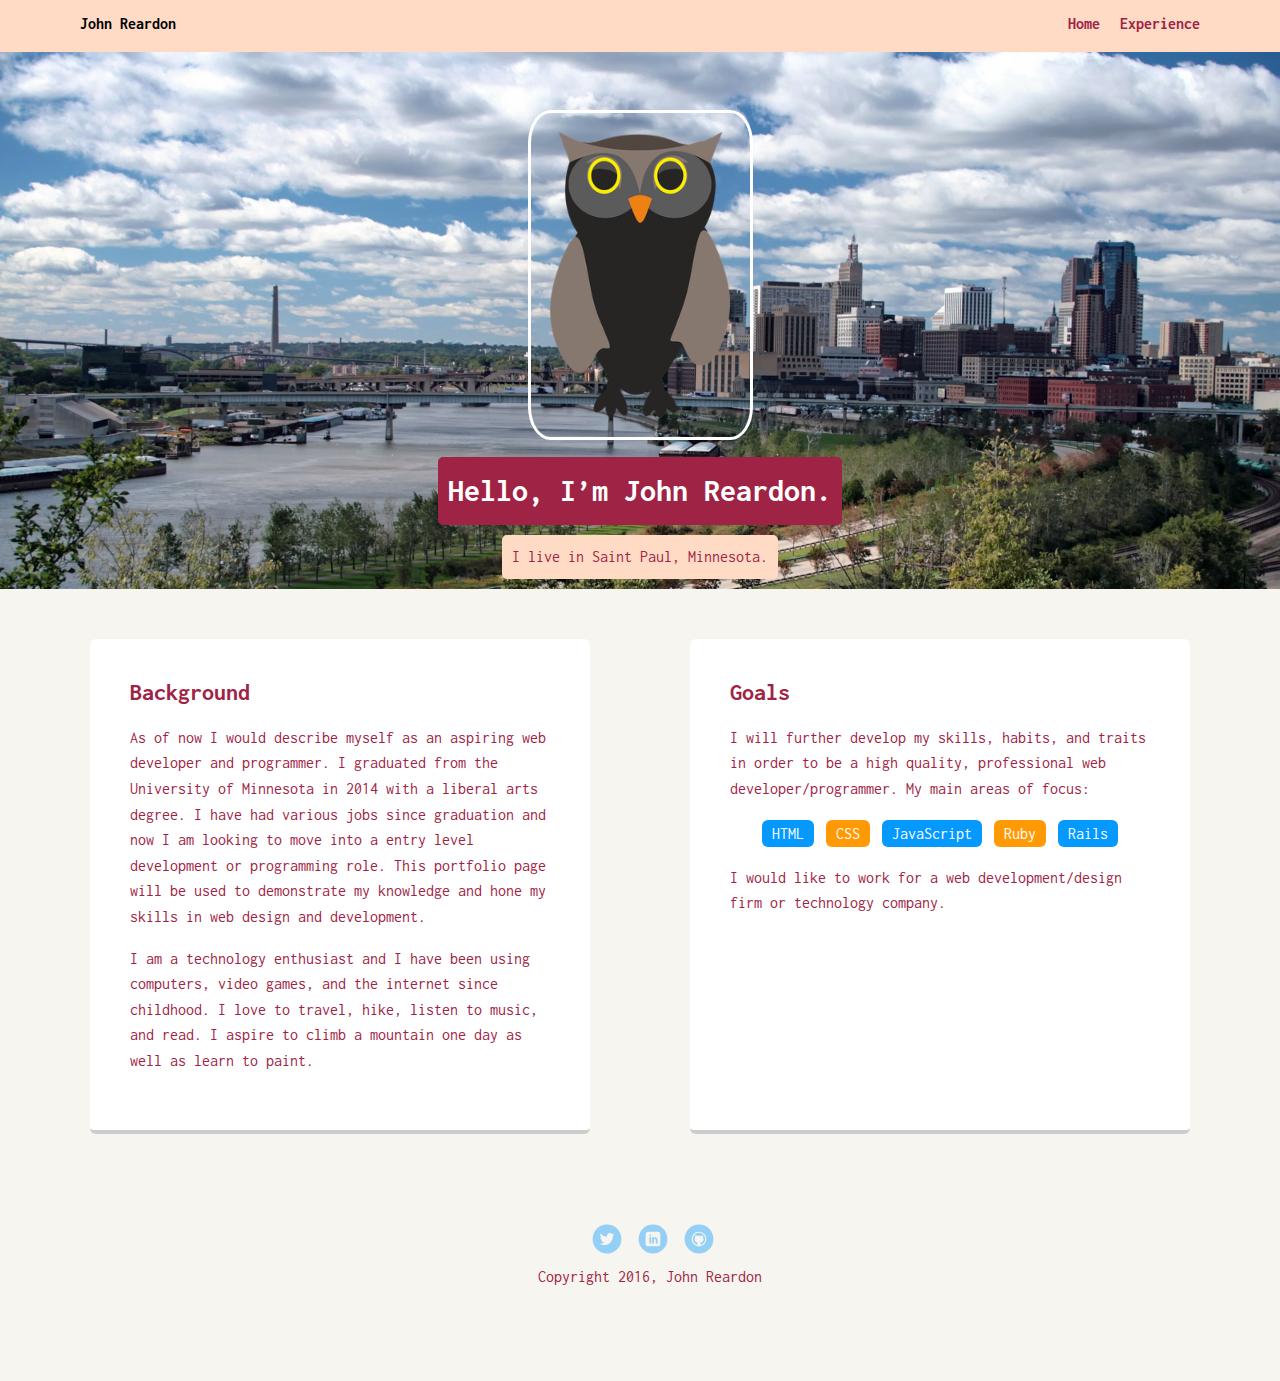
<file: index.html>
<!doctype html>
<html lang="en">
<head>
  <meta charset="utf-8">
  <title>John Reardon's Portfolio</title>
  <meta name="viewport" content="width=device-width, initial-scale=1.0">
  <link rel="stylesheet" href="styles.css">
  <link href="https://fonts.googleapis.com/css?family=Inconsolata:400,700" rel="stylesheet"></head>
  <body>

    <div class="main-nav">
        <ul class="nav">
          <li class="name">John Reardon</li>
          <li><a href="index.html">Home</a></li>
          <li><a href="experience.html">Experience</a></li>
        </ul>
    </div>

    <header>
      <img src="images/main-owl-profile.png" alt="Owl Rendering of John Reardon" class="profile-image">
      <h1 class="tag name">Hello, I’m John Reardon.</h1>
      <p class="tag location">I live in Saint Paul, Minnesota.</p>
    </header>

    <main class="flex">
      <div class="card">
        <h2>Background</h2>
        <p>As of now I would describe myself as an aspiring web developer and programmer. I graduated from the University of Minnesota in 2014 with a liberal arts degree. I have had various jobs since graduation and now I am looking to move into a entry level development or programming role. This portfolio page will be used to demonstrate my knowledge and hone my skills in web design and development.</p>
        <p>I am a technology enthusiast and I have been using computers, video games, and the internet since childhood. I love to travel, hike, listen to music, and read. I aspire to climb a mountain one day as well as learn to paint. </p>
      </div>

      <div class="card">
        <h2>Goals</h2>
        <p>I will further develop my skills, habits, and traits in order to be a high quality, professional web developer/programmer. My main areas of focus:</p>
        <ul class="skills">
          <li>HTML</li>
          <li>CSS</li>
          <li>JavaScript</li>
          <li>Ruby</li>
          <li>Rails</li>
        </ul>
        <p>I would like to work for a web development/design firm or technology company.</p>
      </div>

    </main>
    <footer>
      <ul>
        <li><a href="https://twitter.com/webdev_jr" class="social twitter">Twitter</a></li>
        <li><a href="https://www.linkedin.com/in/john-reardon-0779538a" class="social linkedin">LinkedIn</a></li>
        <li><a href="https://github.com/j-v-r" class="social github">Github</a></li>
      </ul>
      <p class="copyright">Copyright 2016, John Reardon</p>
    </footer>
  </body>
  </html>
</file>
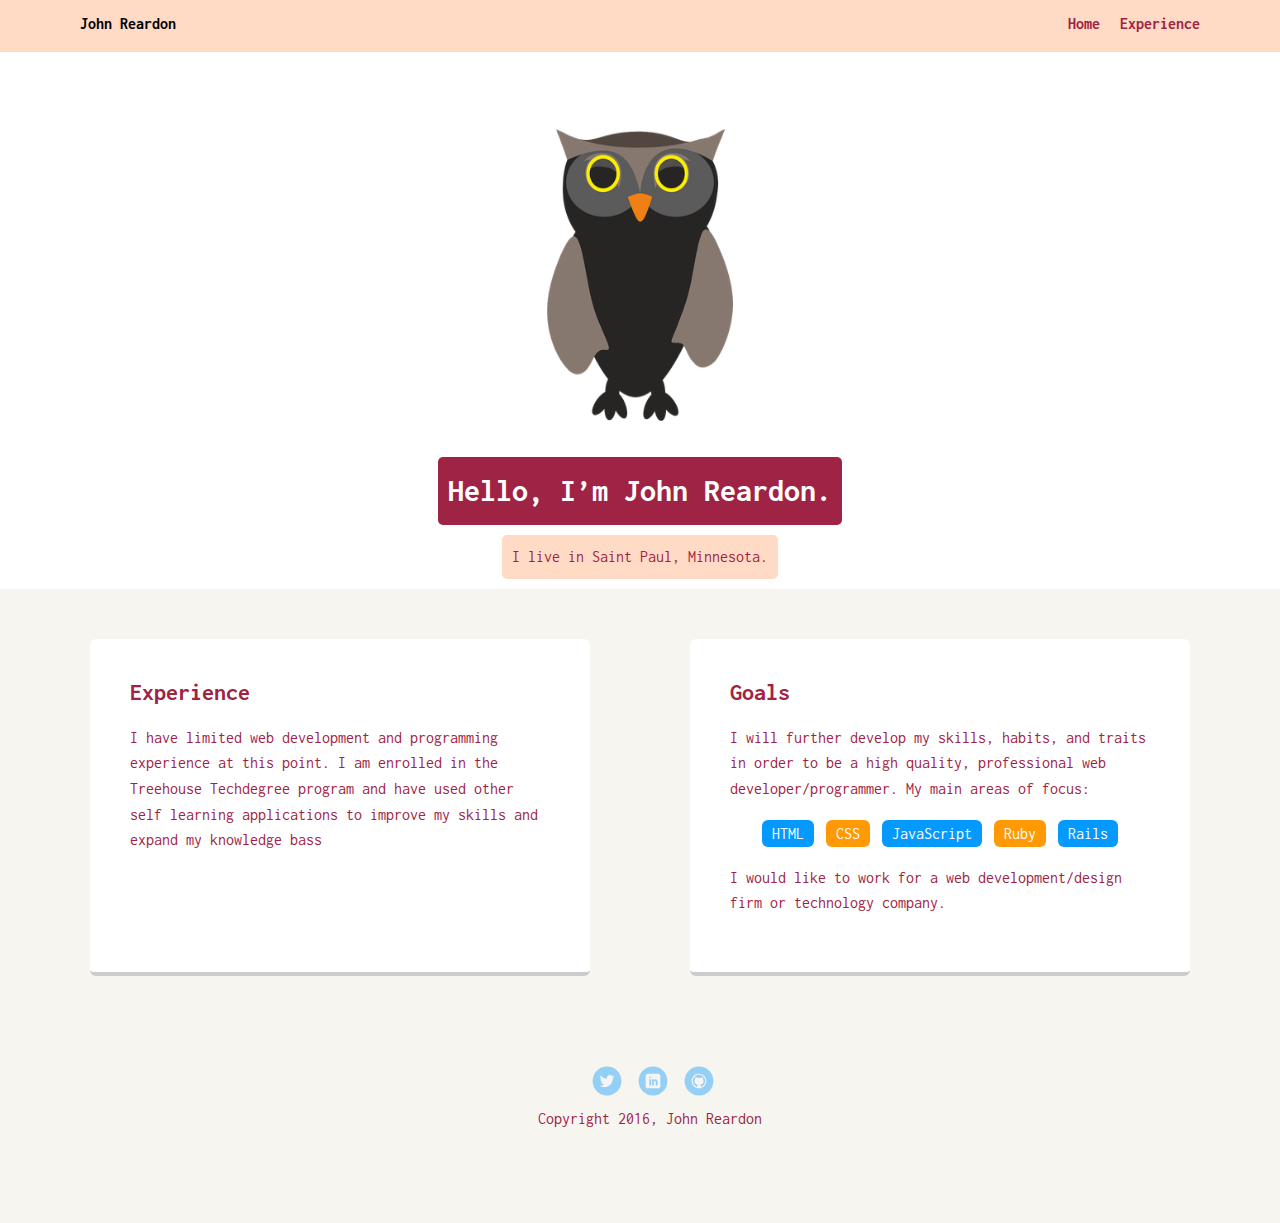
<file: experience.html>
<!doctype html>
<html lang="en">
<head>
  <meta charset="utf-8">
  <title>John Reardon's Portfolio</title>
  <meta name="viewport" content="width=device-width, initial-scale=1.0">
  <link rel="stylesheet" href="experience.css">
  <link href="https://fonts.googleapis.com/css?family=Inconsolata:400,700" rel="stylesheet"></head>
  <body>

    <div class="main-nav">
        <ul class="nav">
          <li class="name">John Reardon</li>
          <li><a href="index.html">Home</a></li>
          <li><a href="experience.html">Experience</a></li>
        </ul>
    </div>

    <header>
      <img src="images/main-owl-profile.png" alt="Owl Rendering of John Reardon" class="profile-image">
      <h1 class="tag name">Hello, I’m John Reardon.</h1>
      <p class="tag location">I live in Saint Paul, Minnesota.</p>
    </header>

    <main class="flex">
      <div class="card">
        <h2>Experience</h2>
        <p>I have limited web development and programming experience at this point. I am enrolled in the Treehouse Techdegree program and have used other self learning applications to improve my skills and expand my knowledge bass</p>
        </div>

      <div class="card">
        <h2>Goals</h2>
        <p>I will further develop my skills, habits, and traits in order to be a high quality, professional web developer/programmer. My main areas of focus:</p>
        <ul class="skills">
          <li>HTML</li>
          <li>CSS</li>
          <li>JavaScript</li>
          <li>Ruby</li>
          <li>Rails</li>
        </ul>
        <p>I would like to work for a web development/design firm or technology company.</p>
      </div>

    </main>
    <footer>
      <ul>
        <li><a href="https://twitter.com/webdev_jr" class="social twitter">Twitter</a></li>
        <li><a href="https://www.linkedin.com/in/john-reardon-0779538a" class="social linkedin">LinkedIn</a></li>
        <li><a href="https://github.com/j-v-r" class="social github">Github</a></li>
      </ul>
      <p class="copyright">Copyright 2016, John Reardon</p>
    </footer>
  </body>
  </html>
</file>
<file: styles.css>
/* Global Layout Set-up */
* {
  box-sizing: border-box;
}

body {
  margin: 0;
  padding: 0;
  text-align: center;
  font-family: 'Inconsolata', monospace;
  color: #9F2344;
  background: #f7f5f0;
}
/* Link Styles */

a {
  text-decoration: none;
  color: #9F2344;
}
a:hover {
  color: #6633ff;
}

/* Section Styles */

.main-nav {
  width: 100%;
  background: #FFDBC6;
  min-height: 30px;
  padding: 10px;
  position: fixed;
  text-align: center;
}
.nav {
  display: flex;
  justify-content: space-around;
  font-weight: 700;
  list-style-type: none;
  margin: 0 auto;
  padding: 0;
}

.nav .name {
    display: block;
    margin-right: auto;
    color: black;
}
.nav li {
  padding: 5px 10px 10px 10px;
}
.nav a {
  transition: all .5s;
}
.nav a:hover {
  color: white
}

header {
  text-align: center;
  background: url('images/saint-paul.jpg') no-repeat top center;
  background-size: cover;
  overflow: hidden;
  padding-top: 60px;
}
header {
  line-height: 1.5;
}
header .profile-image {
  margin-top: 50px;
  width: 225px;
  height: 330px;
  border-radius: 10%;
  border: 3px solid white;
  transition: all .5s;
  padding: 1.2em;
}
header .profile-image:hover {
  transform: scale(1.2) rotate(5deg);
}
.tag {
  background-color: #9F2344;
  color: white;
  padding: 10px;
  border-radius: 5px;
  display: table;
  margin: 10px auto;
}
.location {
  background-color: #FFDBC6;
  color: #9F2344;
}
.card {
  margin: 30px;
  padding: 20px 40px 40px;
  max-width: 500px;
  text-align: left;
  background: #fff;
  border-bottom: 4px solid #ccc;
  border-radius: 6px;
  transition: all .5s;
}
.card:hover {
  border-color: #ff99ff;
}

ul.skills {
  padding: 0;
  text-align: center;
}

.skills li {
  border-radius: 6px;
  display: inline-block;
  background: #ff9904;
  color: white;
  padding: 5px 10px;
  margin: 2px;
}

.skills li:nth-child(odd) {
  background: #0399ff;
}

footer {
  width: 100%;
  min-height: 30px;
  padding: 20px 0 40px 20px;
}

footer .copyright {
  top: -8px;
  font-size: .75em;
}

footer ul {
  list-style-type: none;
  margin: 0;
  padding: 0;
}

footer ul li {
  display: inline-block;
}

a.social {
  display: inline-block;
  text-indent: -9999px;
  margin-left: 5px;
  width: 30px;
  height: 30px;
  background-size: 30px 30px;
  opacity: .4;
  transition: all .5s;
}
a.twitter {
  background-image: url(images/twitter.svg);
}
a.linkedin {
  background-image: url(images/linkedin.svg);
}
a.github {
  background-image: url(images/github.svg);
}
a.social:hover {
  opacity: 1;
}
.clearfix {
  clear: both;
}

/* Styles for larger screens */
@media screen and (min-width: 720px) {

  .flex {
      display: -ms-flexbox;      /* TWEENER - IE 10 */
      display: flex;
      max-width: 1200px;
      -ms-flex-pack: distribute;
      justify-content: space-around;
      margin: 0 auto;
  }

  header {
    min-height: 470px;
  }

  .nav {
    max-width: 1200px;
    padding: 0 30px;
  }


  main {
    padding-top: 20px;
  }

  main p {
    line-height: 1.6em;
  }

  footer {
    font-size: 1.3em;
    max-width: 1200px;
    margin: 40px auto;
  }

}
</file>
<file: experience.css>
/* Global Layout Set-up */
* {
  box-sizing: border-box;
}

body {
  margin: 0;
  padding: 0;
  text-align: center;
  font-family: 'Inconsolata', monospace;
  color: #9F2344;
  background: #f7f5f0;
}
/* Link Styles */

a {
  text-decoration: none;
  color: #9F2344;
}
a:hover {
  color: #6633ff;
}

/* Section Styles */

.main-nav {
  width: 100%;
  background: #FFDBC6;
  min-height: 30px;
  padding: 10px;
  position: fixed;
  text-align: center;
}
.nav {
  display: flex;
  justify-content: space-around;
  font-weight: 700;
  list-style-type: none;
  margin: 0 auto;
  padding: 0;
}

.nav .name {
    display: block;
    margin-right: auto;
    color: black;
}
.nav li {
  padding: 5px 10px 10px 10px;
}
.nav a {
  transition: all .5s;
}
.nav a:hover {
  color: white
}

header {
  text-align: center;
  background-color: white;
  overflow: hidden;
  padding-top: 60px;
}
header {
  line-height: 1.5;
}
header .profile-image {
  margin-top: 50px;
  width: 225px;
  height: 330px;
  border-radius: 10%;
  border: none;
  transition: all .5s;
  padding: 1.2em;
}
header .profile-image:hover {
  transform: scale(1.2) rotate(5deg);
}
.tag {
  background-color: #9F2344;
  color: white;
  padding: 10px;
  border-radius: 5px;
  display: table;
  margin: 10px auto;
}
.location {
  background-color: #FFDBC6;
  color: #9F2344;
}
.card {
  margin: 30px;
  padding: 20px 40px 40px;
  max-width: 500px;
  text-align: left;
  background: #fff;
  border-bottom: 4px solid #ccc;
  border-radius: 6px;
  transition: all .5s;
}
.card:hover {
  border-color: #ff99ff;
}

ul.skills {
  padding: 0;
  text-align: center;
}

.skills li {
  border-radius: 6px;
  display: inline-block;
  background: #ff9904;
  color: white;
  padding: 5px 10px;
  margin: 2px;
}

.skills li:nth-child(odd) {
  background: #0399ff;
}

footer {
  width: 100%;
  min-height: 30px;
  padding: 20px 0 40px 20px;
}

footer .copyright {
  top: -8px;
  font-size: .75em;
}

footer ul {
  list-style-type: none;
  margin: 0;
  padding: 0;
}

footer ul li {
  display: inline-block;
}

a.social {
  display: inline-block;
  text-indent: -9999px;
  margin-left: 5px;
  width: 30px;
  height: 30px;
  background-size: 30px 30px;
  opacity: .4;
  transition: all .5s;
}
a.twitter {
  background-image: url(images/twitter.svg);
}
a.linkedin {
  background-image: url(images/linkedin.svg);
}
a.github {
  background-image: url(images/github.svg);
}
a.social:hover {
  opacity: 1;
}
.clearfix {
  clear: both;
}

/* Styles for larger screens */
@media screen and (min-width: 720px) {

  .flex {
      display: -ms-flexbox;      /* TWEENER - IE 10 */
      display: flex;
      max-width: 1200px;
      -ms-flex-pack: distribute;
      justify-content: space-around;
      margin: 0 auto;
  }

  header {
    min-height: 470px;
  }

  .nav {
    max-width: 1200px;
    padding: 0 30px;
  }


  main {
    padding-top: 20px;
  }

  main p {
    line-height: 1.6em;
  }

  footer {
    font-size: 1.3em;
    max-width: 1200px;
    margin: 40px auto;
  }

}
</file>
